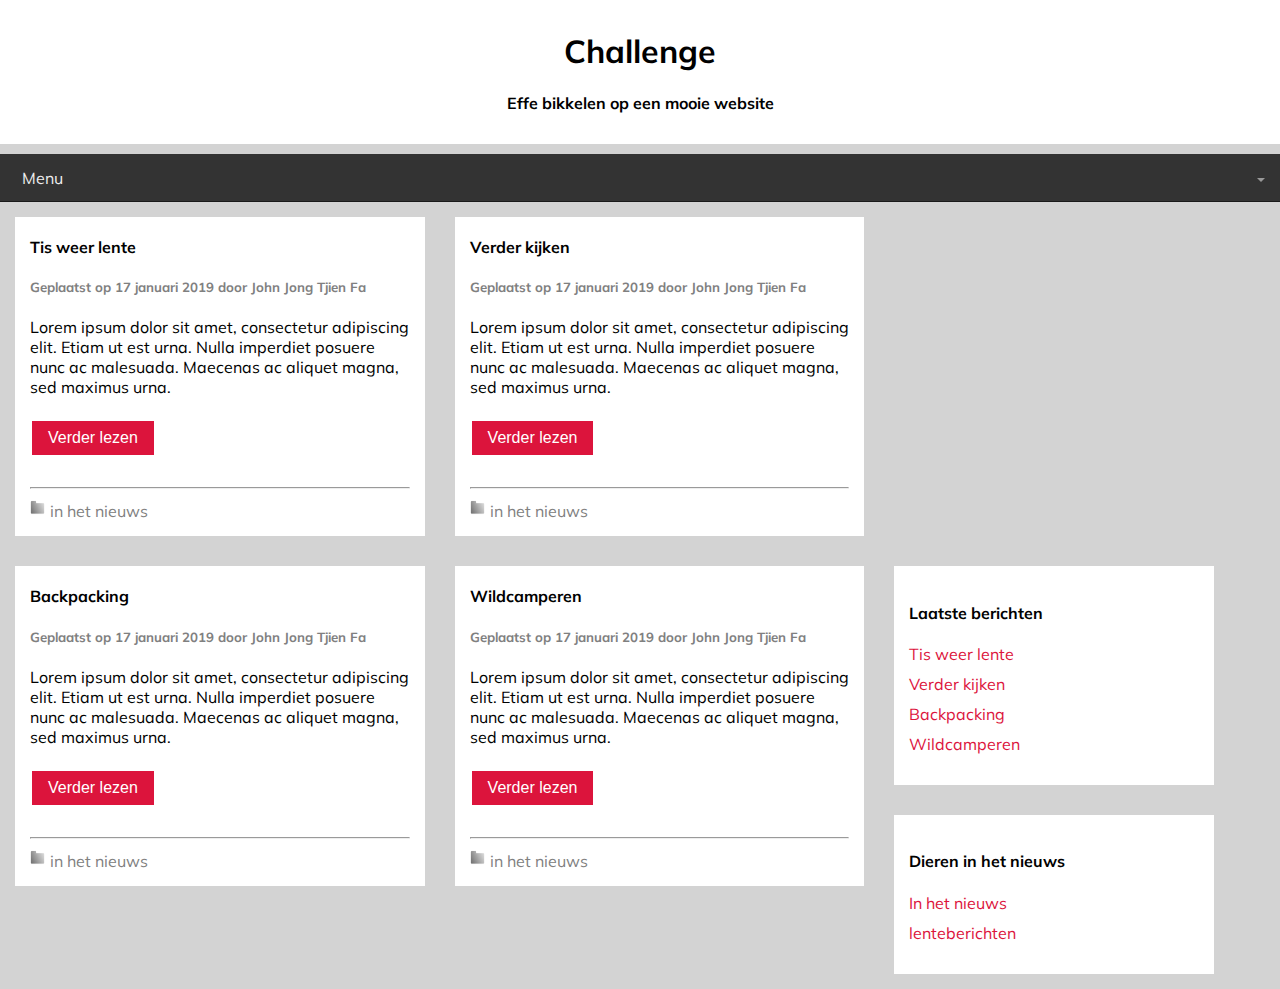
<file: index.html>
<!DOCTYPE html>
<html lang="en">
<head>
    <title>Challenge - Effe bikkelen op een mooie website</title>
    <link href="https://fonts.googleapis.com/css?family=Muli:400,700" rel="stylesheet">
    <link rel="stylesheet" href="css/CSSChallenge.css">
</head>
<body>
    <div id="container">
        <h1 class="Logo">Challenge</h1>
        <h4 class="Logo">Effe bikkelen op een mooie website</h4>
    </div>

    <div>
        <ul id="menu">
            <li>
                <input id="check01" type="checkbox" name="menu"/>
                <label for="check01">Menu</label>
                <ul class="submenu">
                    <li><a href="index.html">Home</a></li>
                    <li><a href="">Archeologie</a></li>
                    <li><a href="">Backpacking</a></li>
                    <li><a href="">Bergbeklimmen</a></li>
                </ul>
            </li>
        </ul>
    </div>

    <div class="Content">
        <a href="" class="Tlink"><h4>Tis weer lente</h4></a>
        <h5>Geplaatst op 17 januari 2019 door John Jong Tjien Fa</h5>
        <article>Lorem ipsum dolor sit amet, consectetur adipiscing elit. Etiam ut est urna. Nulla imperdiet posuere nunc ac malesuada. Maecenas ac aliquet magna, sed maximus urna. </article></br>
        <button class="btn">Verder lezen</button></br></br>
        <hr>
        <a href="" class="nieuws"><img src="img/folder.jpg" class="img">in het nieuws</a>
    </div>

    <div class="Content">
        <a href="" class="Tlink"><h4>Verder kijken</h4></a>
        <h5>Geplaatst op 17 januari 2019 door John Jong Tjien Fa</h5>
        <article>Lorem ipsum dolor sit amet, consectetur adipiscing elit. Etiam ut est urna. Nulla imperdiet posuere nunc ac malesuada. Maecenas ac aliquet magna, sed maximus urna. </article></br>
        <button class="btn">Verder lezen</button></br></br>
        <hr>
        <a href="" class="nieuws"><img src="img/folder.jpg" class="img">in het nieuws</a>
    </div>

    <div class="Content">
        <a href="" class="Tlink"><h4>Backpacking</h4></a>
        <h5>Geplaatst op 17 januari 2019 door John Jong Tjien Fa</h5>
        <article>Lorem ipsum dolor sit amet, consectetur adipiscing elit. Etiam ut est urna. Nulla imperdiet posuere nunc ac malesuada. Maecenas ac aliquet magna, sed maximus urna. </article></br>
        <button class="btn">Verder lezen</button></br></br>
        <hr>
        <a href="" class="nieuws"><img src="img/folder.jpg" class="img">in het nieuws</a>
    </div>

    <div class="Content">
        <a href="Wildcamperen.html" class="Tlink"><h4>Wildcamperen</h4></a>
        <h5>Geplaatst op 17 januari 2019 door John Jong Tjien Fa</h5>
        <article>Lorem ipsum dolor sit amet, consectetur adipiscing elit. Etiam ut est urna. Nulla imperdiet posuere nunc ac malesuada. Maecenas ac aliquet magna, sed maximus urna. </article></br>
        <a href="Wildcamperen.html"><button class="btn">Verder lezen</button></a></br></br>
        <hr>
        <a href="" class="nieuws"><img src="img/folder.jpg" class="img">in het nieuws</a>
    </div>

    <div class="Content2">
        <h4>Laatste berichten</h4>
        <ul>
            <li><a href="" class="LBLink">Tis weer lente</a></li>
            <li><a href="" class="LBLink">Verder kijken</a></li>
            <li><a href="" class="LBLink">Backpacking</a></li>
            <li><a href="Wildcamperen.html" class="LBLink">Wildcamperen</a></li>
        </ul>
    </div>

    <div class="Content2">
        <h4>Dieren in het nieuws</h4>
        <ul>
            <li><a href="" class="LBLink">In het nieuws</a></li>
            <li><a href="" class="LBLink">lenteberichten</a></li>
        </ul>
    </div>
</body>
</html>
</file>
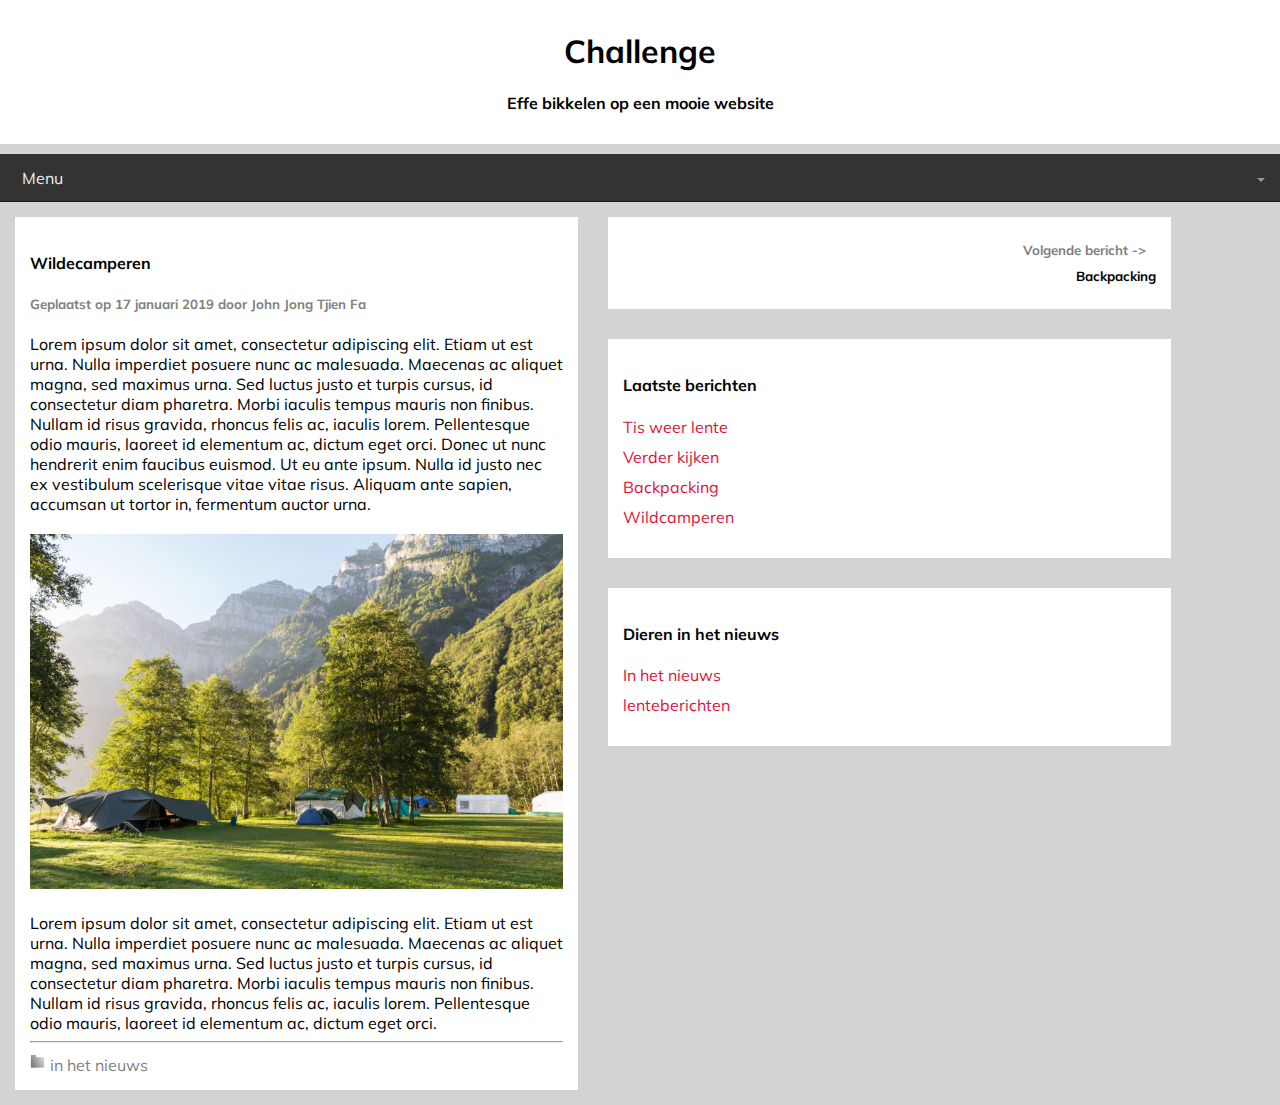
<file: Wildcamperen.html>
<!doctype html>
<html lang="en">
<head>
    <title>Wildcamperen - Challenge</title>
    <link href="https://fonts.googleapis.com/css?family=Muli:400,700" rel="stylesheet">
    <link rel="stylesheet" href="css/Wildcamperen.css">
</head>
<body>
<div id="container">
    <h1 class="Logo">Challenge</h1>
    <h4 class="Logo">Effe bikkelen op een mooie website</h4>
</div>

<div>
    <ul id="menu">
        <li>
            <input id="check01" type="checkbox" name="menu"/>
            <label for="check01">Menu</label>
            <ul class="submenu">
                <li><a href="index.html">Home</a></li>
                <li><a href="">Archeologie</a></li>
                <li><a href="">Backpacking</a></li>
                <li><a href="">Bergbeklimmen</a></li>
            </ul>
        </li>
    </ul>
</div>

<div class="Content">
    <a href="" class="Tlink"><h4>Wildecamperen</h4></a>
    <h5 class="h5">Geplaatst op 17 januari 2019 door John Jong Tjien Fa</h5>
    <article>Lorem ipsum dolor sit amet, consectetur adipiscing elit. Etiam ut est urna. Nulla imperdiet posuere nunc ac malesuada. Maecenas ac aliquet magna, sed maximus urna. Sed luctus justo et turpis cursus, id consectetur diam pharetra. Morbi iaculis tempus mauris non finibus. Nullam id risus gravida, rhoncus felis ac, iaculis lorem. Pellentesque odio mauris, laoreet id elementum ac, dictum eget orci. Donec ut nunc hendrerit enim faucibus euismod. Ut eu ante ipsum. Nulla id justo nec ex vestibulum scelerisque vitae vitae risus. Aliquam ante sapien, accumsan ut tortor in, fermentum auctor urna.</article></br>
    <img src="img/Camperen.jpeg" class="camperen">
    <article>Lorem ipsum dolor sit amet, consectetur adipiscing elit. Etiam ut est urna. Nulla imperdiet posuere nunc ac malesuada. Maecenas ac aliquet magna, sed maximus urna. Sed luctus justo et turpis cursus, id consectetur diam pharetra. Morbi iaculis tempus mauris non finibus. Nullam id risus gravida, rhoncus felis ac, iaculis lorem. Pellentesque odio mauris, laoreet id elementum ac, dictum eget orci. </article>
    <hr>
    <a href="" class="nieuws"><img src="img/folder.jpg" class="img">in het nieuws</a>
</div>

<div class="Content">
    <h5 class="NxtPg2">Volgende bericht -></h5>
    <a href="" class="NxtPg"><h5>Backpacking</h5></a>
</div>

<div class="Content">
    <h4>Laatste berichten</h4>
    <ul>
        <li><a href="" class="LBLink">Tis weer lente</a></li>
        <li><a href="" class="LBLink">Verder kijken</a></li>
        <li><a href="" class="LBLink">Backpacking</a></li>
        <li><a href="Wildcamperen.html" class="LBLink">Wildcamperen</a></li>
    </ul>
</div>

<div class="Content">
    <h4>Dieren in het nieuws</h4>
    <ul>
        <li><a href="" class="LBLink">In het nieuws</a></li>
        <li><a href="" class="LBLink">lenteberichten</a></li>
    </ul>
</div>
</body>
</html>
</file>
<file: css/CSSChallenge.css>
*{
    box-sizing:border-box;
}

body {
    font-family: 'Muli', sans-serif;
    margin: 0px;
    padding: 0px;
    background: lightgray;
    margin: auto;
}

#container {
    background: white;
    padding: 10px;
}

.Content {
    background: white;
    margin: 15px;
    padding: 15px;
}

.Content2 {
    background: white;
    margin: 15px;
    padding: 15px;
}


.Logo {
    text-align: center;
}


.Content h5 {
    color: gray;
}

.LBLink {
    text-decoration: none;
    color: crimson;
    margin: 10px 0;
}

.LBLink:hover {
    text-decoration: underline;
}

li {
    margin: 10px 0;
}

ul {
    list-style: none;
    padding: 0px;
}

img {
    width: 20px;
    height: 20px;
}

.Tlink {
    text-decoration: none;
    color: black;
}

.Tlink:hover {
    text-decoration: underline;
}

.nieuws {
    text-decoration: none;
    color: gray;
}

.img {
    padding-right: 5px;
}
/*----------------buttons--------------*/
.btn {
    background-color: crimson;
    border: none;
    color: white;
    padding: 8px 16px;
    text-align: center;
    font-size: 16px;
    margin: 4px 2px;
    opacity: 1;
    transition: 0.3s;
}

.btn:hover {opacity: 0.7}

.Content h4 {
    margin-top: 5px;
}
/*-------------------------------------*/
li a {
    text-decoration: none;
    color: white;
}

/*--------------------Menu-----------------------*/
ul#menu{
    top:0;
    width:100%;
    height:3em;
    margin:0;
    padding:0 10px;
    background:#333;
    color:#eee;
    box-shadow:0 -1px rgba(0,0,0,.5) inset;
}

ul#menu > li{
    list-style-type:none;
    position:relative;
}

label{
    position:relative;
    display:block;
    padding:0 18px 0 12px;
    line-height:3em;
    transition:background 0.3s;
    cursor:pointer;
}

label:after{
    content:"";
    position:absolute;
    display:block;
    top:50%;
    right:5px;
    width:0;
    height:0;
    border-top:4px solid rgba(255,255,255,.5);
    border-bottom:0 solid rgba(255,255,255,.5);
    border-left:4px solid transparent;
    border-right:4px solid transparent;
    transition:border-bottom .1s, border-top .1s .1s;
}

label:hover,
input:checked ~ label{background:rgba(0,0,0,.3);}

input:checked ~ label:after{
    border-top:0 solid rgba(255,255,255,.5);
    border-bottom:4px solid rgba(255,255,255,.5);
    transition:border-top .1s, border-bottom .1s .1s;
}

/*hide the inputs*/
input{display:none}

/*show the second level menu of the selected voice*/
input:checked ~ ul.submenu{
    max-height:300px;
    transition:max-height 0.5s ease-in;
}

/*style for the second level menu*/
ul.submenu{
    max-height:0;
    padding:0;
    overflow:hidden;
    list-style-type:none;
    background:#444;
    box-shadow:0 0 1px rgba(0,0,0,.3);
    transition:max-height 0.5s ease-out;
    position:absolute;
    min-width:100%;
}

ul.submenu li a{
    display:block;
    padding:12px;
    color:#ddd;
    text-decoration:none;
    box-shadow:0 -1px rgba(0,0,0,.5) inset;
    transition:background .3s;
    white-space:nowrap;
}

ul.submenu li a:hover{
    background:rgba(0,0,0,.3);
}
 /*---------------------------------------------*/

@media all and (min-width: 550px) {
    .Content, .Content2 {
        width: 44%;
        float: left;
    }
}

@media all and (min-width: 920px) {
    .Content, .Content2 {
        width: 32%;
        float: left;
    }
}

@media all and (min-width: 920px) {
    .Content2 {
        display: block;
        width: 25%;
        float: top;
    }
}
</file>
<file: css/Wildcamperen.css>
*{
    box-sizing:border-box;
}

body {
    font-family: 'Muli', sans-serif;
    margin: 0px;
    padding: 0px;
    background: lightgray;
    margin: auto;
}

#container {
    background: white;
    padding: 10px;
}

.Content {
    background: white;
    margin: 15px;
    padding: 15px;
}

.Logo {
    text-align: center;
}

.h5 {
    color: gray;
}

.LBLink {
    text-decoration: none;
    color: crimson;
    margin: 10px 0;
}

.LBLink:hover {
    text-decoration: underline;
}

li {
    margin: 10px 0;
}

ul {
    list-style: none;
    padding: 0px;
}

img {
    width: 20px;
    height: 20px;
}

img.camperen {
    width: 100%;
    height: 100%;
}

article {
    margin-top: 20px;
}

.NxtPg {
    text-decoration: none;
    text-align: right;
    color: black;
}

.NxtPg h5 {
    margin: 0px;
    padding-bottom: 10px;
}

.NxtPg2 {
    text-align: right;
    color: gray;
    margin: 10px;
}

.NxtPg:hover {
    text-decoration: underline;
}

.Tlink {
    text-decoration: none;
    color: black;
}

.Tlink:hover {
    text-decoration: underline;
}

.nieuws {
    text-decoration: none;
    color: gray;
}

.img {
    padding-right: 5px;
}

/*--------------------Menu-----------------------*/
ul#menu{
    top:0;
    width:100%;
    height:3em;
    margin:0;
    padding:0 10px;
    background:#333;
    color:#eee;
    box-shadow:0 -1px rgba(0,0,0,.5) inset;
}

ul#menu > li{
    list-style-type:none;
    position:relative;
}

label{
    position:relative;
    display:block;
    padding:0 18px 0 12px;
    line-height:3em;
    transition:background 0.3s;
    cursor:pointer;
}

label:after{
    content:"";
    position:absolute;
    display:block;
    top:50%;
    right:5px;
    width:0;
    height:0;
    border-top:4px solid rgba(255,255,255,.5);
    border-bottom:0 solid rgba(255,255,255,.5);
    border-left:4px solid transparent;
    border-right:4px solid transparent;
    transition:border-bottom .1s, border-top .1s .1s;
}

label:hover,
input:checked ~ label{background:rgba(0,0,0,.3);}

input:checked ~ label:after{
    border-top:0 solid rgba(255,255,255,.5);
    border-bottom:4px solid rgba(255,255,255,.5);
    transition:border-top .1s, border-bottom .1s .1s;
}

/*hide the inputs*/
input{display:none}

/*show the second level menu of the selected voice*/
input:checked ~ ul.submenu{
    max-height:300px;
    transition:max-height 0.5s ease-in;
}

/*style for the second level menu*/
ul.submenu{
    max-height:0;
    padding:0;
    overflow:hidden;
    list-style-type:none;
    background:#444;
    box-shadow:0 0 1px rgba(0,0,0,.3);
    transition:max-height 0.5s ease-out;
    position:absolute;
    min-width:100%;
}

ul.submenu li a{
    display:block;
    padding:12px;
    color:#ddd;
    text-decoration:none;
    box-shadow:0 -1px rgba(0,0,0,.5) inset;
    transition:background .3s;
    white-space:nowrap;
}

ul.submenu li a:hover{
    background:rgba(0,0,0,.3);
}
/*---------------------------------------------*/

@media all and (min-width: 550px) {
    .Content {
        width: 44%;
        float: left;
    }
}

@media all and (min-width: 920px) {
    .Content {
        width: 44%;
        float: left;
    }
}
</file>
